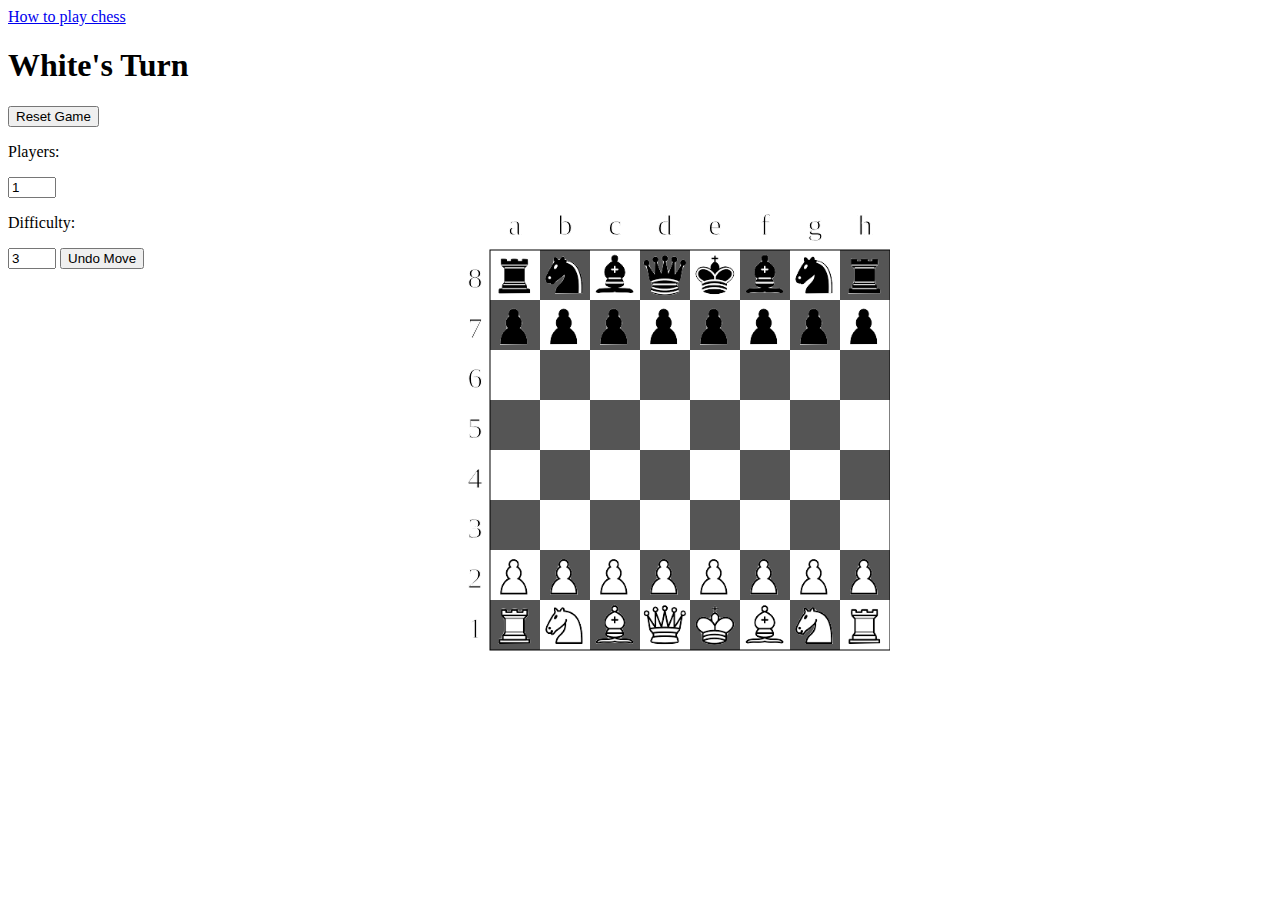
<file: index.html>
<!DOCTYPE html>
<html>
  <head>
    <meta charset="utf-8">
    <meta name="viewport" content="width=device-width">
    <title>Chess</title>
    <link href="style.css" rel="stylesheet" type="text/css" />
  </head>
  <body>
    <canvas id="myCanvas" width="500" height="500"></canvas>
    <!--<h5>Currently Developing so if the program doesn't work that might be why</h1>-->
    <a href="instructions.html">How to play chess</a>
    <h1 id="turn">White's Turn</h1>
    <h3 id="thinking"></h3>
    <h3 id="gameState"></h3>
    <p id="sp" class="debug"> | </p>
    <p id="coords" class="debug"> | </p>
    <p id="dead"></p>
    <button type="button" onclick="reset()">Reset Game</button>
    <p>Players:</p>
    <input id="players" type="number" min="1" max="2" value="1" step="1">
    <p>Difficulty:</p>
    <input id="difficulty" type="number" min="0" max="6" value="3" step="1">
    <button type="button" onclick="board.undoBoard();if(players==1){board.undoBoard();}">Undo Move</button>
    <!--<button type="button" onclick="board.undoMove()">Undo Actual Move</button>-->
    
    <script src="board.js"></script>
    <script src="piece.js"></script>
    <script src="minimax.js"></script>
    <script src="script.js"></script>
    <script src="mouse.js"></script>
  </body>
</html>
</file>
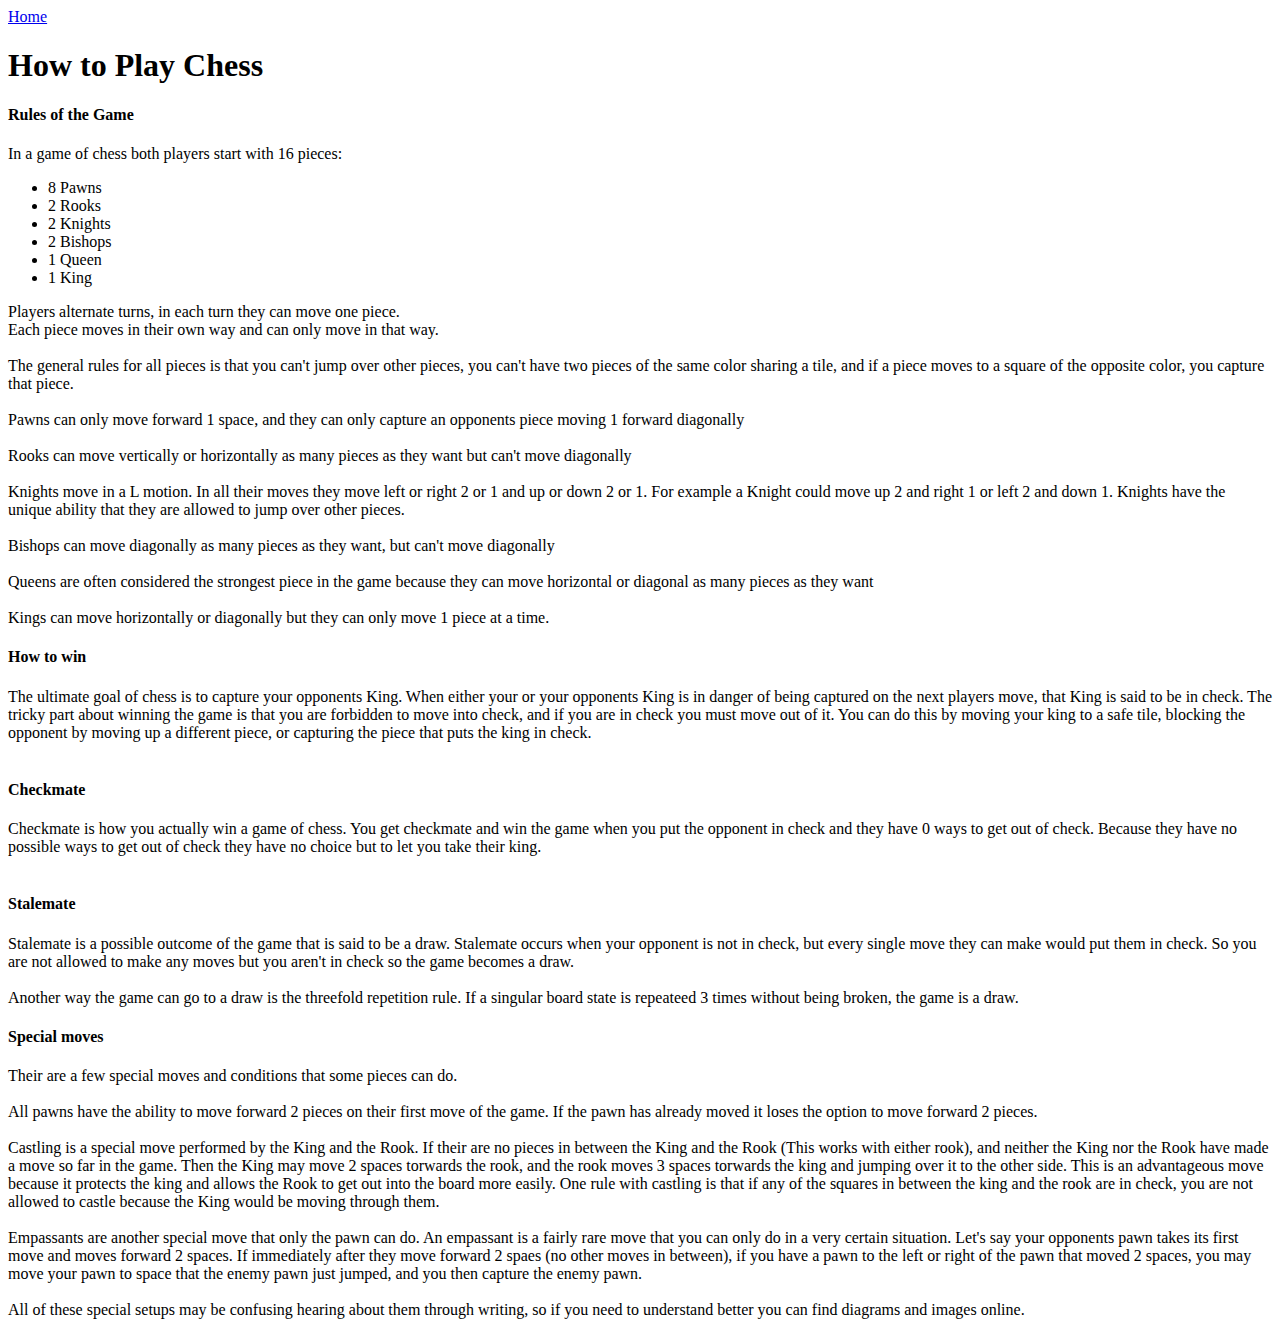
<file: instructions.html>
<!DOCTYPE html>
<html>
  <head>
    <meta charset="utf-8">
    <meta name="viewport" content="width=device-width">
    <title>repl.it</title>
    <link href="style.css" rel="stylesheet" type="text/css" />
  </head>
  <body>
    <a href="index.html">Home</a>
    <h1>How to Play Chess</h1>
    <h4>Rules of the Game</h4>
    <p>In a game of chess both players start with 16 pieces: <ul>
      <li>8 Pawns</li>
      <li>2 Rooks</li>
      <li>2 Knights</li>
      <li>2 Bishops</li>
      <li>1 Queen</li>
      <li>1 King</li>
    </ul>
    Players alternate turns, in each turn they can move one piece. </br>

    Each piece moves in their own way and can only move in that way. </br></br>

    The general rules for all pieces is that you can't jump over other pieces, you can't have two pieces of the same color sharing a tile, and if a piece moves to a square of the opposite color, you capture that piece. </br></br>

    Pawns can only move forward 1 space, and they can only capture an opponents piece moving 1 forward diagonally </br></br>

    Rooks can move vertically or horizontally as many pieces as they want but can't move diagonally </br></br>

    Knights move in a L motion. In all their moves they move left or right 2 or 1 and up or down 2 or 1. For example a Knight could move up 2 and right 1 or left 2 and down 1. Knights have the unique ability that they are allowed to jump over other pieces.</br></br>

    Bishops can move diagonally as many pieces as they want, but can't move diagonally</br></br>

    Queens are often considered the strongest piece in the game because they can move horizontal or diagonal as many pieces as they want</br></br>

    Kings can move horizontally or diagonally but they can only move 1 piece at a time.
    </p>
    <h4>How to win</h4>
    <p>

      The ultimate goal of chess is to capture your opponents King. When either your or your opponents King is in danger of being captured on the next players move, that King is said to be in check. The tricky part about winning the game is that you are forbidden to move into check, and if you are in check you must move out of it. You can do this by moving your king to a safe tile, blocking the opponent by moving up a different piece, or capturing the piece that puts the king in check. </br></br>

      <h4>Checkmate</h4>

      Checkmate is how you actually win a game of chess. You get checkmate and win the game when you put the opponent in check and they have 0 ways to get out of check. Because they have no possible ways to get out of check they have no choice but to let you take their king.</br></br>

      <h4>Stalemate</h4>

      Stalemate is a possible outcome of the game that is said to be a draw. Stalemate occurs when your opponent is not in check, but every single move they can make would put them in check. So you are not allowed to make any moves but you aren't in check so the game becomes a draw.</br></br>

      Another way the game can go to a draw is the threefold repetition rule. If a singular board state is repeateed 3 times without being broken, the game is a draw.
    </p>
    <h4>Special moves</h4>
    <p>
      Their are a few special moves and conditions that some pieces can do. </br></br>

      All pawns have the ability to move forward 2 pieces on their first move of the game. If the pawn has already moved it loses the option to move forward 2 pieces.</br></br>

      Castling is a special move performed by the King and the Rook. If their are no pieces in between the King and the Rook (This works with either rook), and neither the King nor the Rook have made a move so far in the game. Then the King may move 2 spaces torwards the rook, and the rook moves 3 spaces torwards the king and jumping over it to the other side. This is an advantageous move because it protects the king and allows the Rook to get out into the board more easily. One rule with castling is that if any of the squares in between the king and the rook are in check, you are not allowed to castle because the King would be moving through them.</br></br>

      Empassants are another special move that only the pawn can do. An empassant is a fairly rare move that you can only do in a very certain situation. Let's say your opponents pawn takes its first move and moves forward 2 spaces. If immediately after they move forward 2 spaes (no other moves in between), if you have a pawn to the left or right of the pawn that moved 2 spaces, you may move your pawn to space that the enemy pawn just jumped, and you then capture the enemy pawn.</br></br>

      All of these special setups may be confusing hearing about them through writing, so if you need to understand better you can find diagrams and images online.
    </p>
    
  </body>
</html>
</file>
<file: style.css>
canvas {
    padding: 0;
    margin: auto;
    display: block;
    //border: 1px black double;
    position: absolute;
    top: 0;
    bottom: 0;
    left: 0;
    right: 0;
}
.debug {
  display: none;
}
</file>
